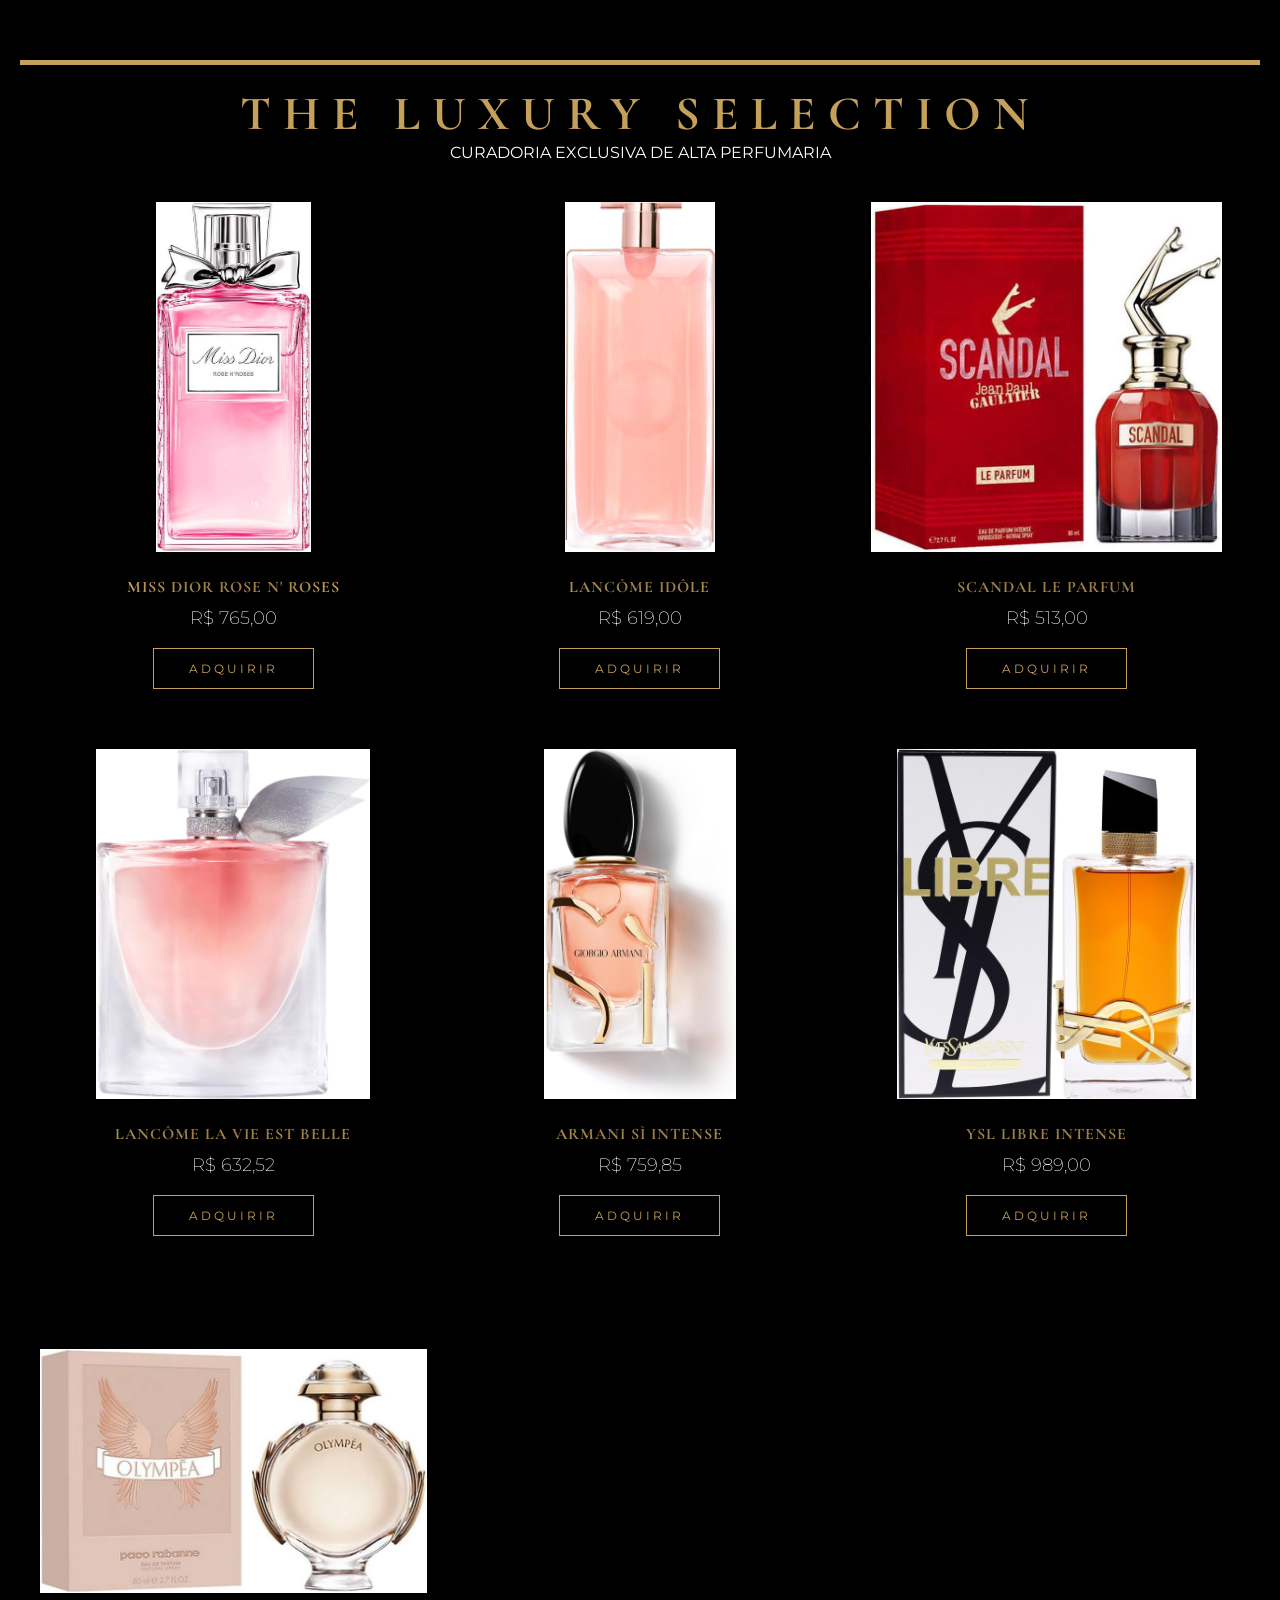
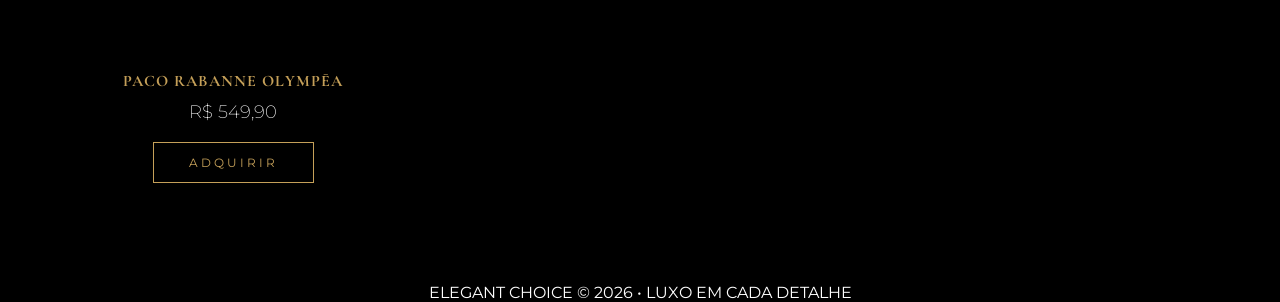
<file: index.html>
<!DOCTYPE html>
<html lang="pt-br">
<head>
    <meta charset="UTF-8">
    <meta name="viewport" content="width=device-width, initial-scale=1.0">
    <title>Elegant Choice | The Luxury Selection</title>
    <link rel="stylesheet" href="style.css">
    <link href="https://fonts.googleapis.com/css2?family=Cormorant+Garamond:wght@600&family=Montserrat:wght@200;400&display=swap" rel="stylesheet">
</head>
<body>

    <header class="main-header">
        <div class="luxury-bar"></div>
        <h1>THE LUXURY SELECTION</h1>
        <p class="subtitle">CURADORIA EXCLUSIVA DE ALTA PERFUMARIA</p>
    </header>

    <main class="showcase-container">
        <div class="perfume-card">
            <div class="image-box">
                <img src="img/miss-dior.png" alt="Miss Dior Rose N' Roses">
            </div>
            <h3>MISS DIOR ROSE N' ROSES</h3>
            <p class="price">R$ 765,00</p>
            <a href="https://amzn.to/4sdp4nG" target="_blank" class="buy-btn">ADQUIRIR</a>
        </div>

        <div class="perfume-card">
            <div class="image-box">
                <img src="img/idole.png" alt="Lancôme Idôle">
            </div>
            <h3>LANCÔME IDÔLE</h3>
            <p class="price">R$ 619,00</p>
            <a href="https://amzn.to/4aGzW7K" target="_blank" class="buy-btn">ADQUIRIR</a>
        </div>

        <div class="perfume-card">
            <div class="image-box">
                <img src="img/scandal.png" alt="Scandal Le Parfum">
            </div>
            <h3>SCANDAL LE PARFUM</h3>
            <p class="price">R$ 513,00</p>
            <a href="https://amzn.to/4r0dNGf" target="_blank" class="buy-btn">ADQUIRIR</a>
        </div>

        <div class="perfume-card">
            <div class="image-box">
                <img src="img/la-vie.png" alt="Lancôme La Vie Est Belle">
            </div>
            <h3>LANCÔME LA VIE EST BELLE</h3>
            <p class="price">R$ 632,52</p>
            <a href="https://amzn.to/4u0hZbO" target="_blank" class="buy-btn">ADQUIRIR</a>
        </div>

        <div class="perfume-card">
            <div class="image-box">
                <img src="img/si-intense.png" alt="Armani Sì Intense">
            </div>
            <h3>ARMANI SÌ INTENSE</h3>
            <p class="price">R$ 759,85</p>
            <a href="https://amzn.to/4l0inmt" target="_blank" class="buy-btn">ADQUIRIR</a>
        </div>

        <div class="perfume-card">
            <div class="image-box">
                <img src="img/libre.jpg" alt="Libre Intense YSL">
            </div>
            <h3>YSL LIBRE INTENSE</h3>
            <p class="price">R$ 989,00</p>
            <a href="https://amzn.to/4075fm0" target="_blank" class="buy-btn">ADQUIRIR</a>
        </div>

        <div class="perfume-card">
            <div class="image-box">
                <img src="img/olympea.png" alt="Paco Rabanne Olympēa">
            </div>
            <h3>PACO RABANNE OLYMPĒA</h3>
            <p class="price">R$ 549,90</p>
            <a href="https://amzn.to/46x2M87" target="_blank" class="buy-btn">ADQUIRIR</a>
        </div>
    </main>
    <script async defer src="//assets.pinterest.com/js/pinit.js"></script>
    <footer class="main-footer">
        <p>ELEGANT CHOICE &copy; 2026 • LUXO EM CADA DETALHE</p>
    </footer>

</body>
</html>
</file>
<file: style.css>
* { margin: 0; padding: 0; box-sizing: border-box; }
body { background-color: #000; color: #fff; font-family: 'Montserrat', sans-serif; text-align: center; }

.luxury-bar { width: 100%; height: 5px; background: #C5A059; margin-bottom: 20px; }
.main-header { padding: 60px 20px 40px; }

h1 {
    font-family: 'Cormorant Garamond', serif;
    font-size: 3rem;
    color: #C5A059;
    letter-spacing: 12px;
    text-transform: uppercase;
}

.showcase-container {
    display: grid;
    grid-template-columns: repeat(3, 1fr);
    gap: 60px 20px;
    max-width: 1300px;
    margin: 0 auto;
    padding: 0 40px 100px;
}

.perfume-card {
    display: flex;
    flex-direction: column;
    align-items: center;
}

/* O SEGREDO DO TAMANHO: 350px de altura garantidos */
.image-box {
    width: 100%;
    height: 350px; 
    display: flex;
    align-items: center;
    justify-content: center;
    margin-bottom: 25px;
}

.image-box img {
    max-height: 100%;
    max-width: 100%;
    object-fit: contain;
    filter: drop-shadow(0 15px 30px rgba(0,0,0,0.8));
    transition: transform 0.4s ease;
}

.perfume-card:hover img { transform: scale(1.05); }

h3 {
    font-family: 'Cormorant Garamond', serif;
    font-size: 1rem;
    color: #C5A059;
    letter-spacing: 1px;
    margin-bottom: 10px;
}

.price { font-size: 1.1rem; font-weight: 200; margin-bottom: 20px; }

.buy-btn {
    display: inline-block;
    padding: 12px 35px;
    border: 1px solid #C5A059;
    color: #C5A059 !important;
    text-decoration: none;
    font-size: 0.75rem;
    letter-spacing: 3px;
    text-transform: uppercase;
    transition: 0.3s;
}

.buy-btn:hover { background: #C5A059; color: #000 !important; }

@media (max-width: 1000px) { .showcase-container { grid-template-columns: 1fr; } }
</file>
